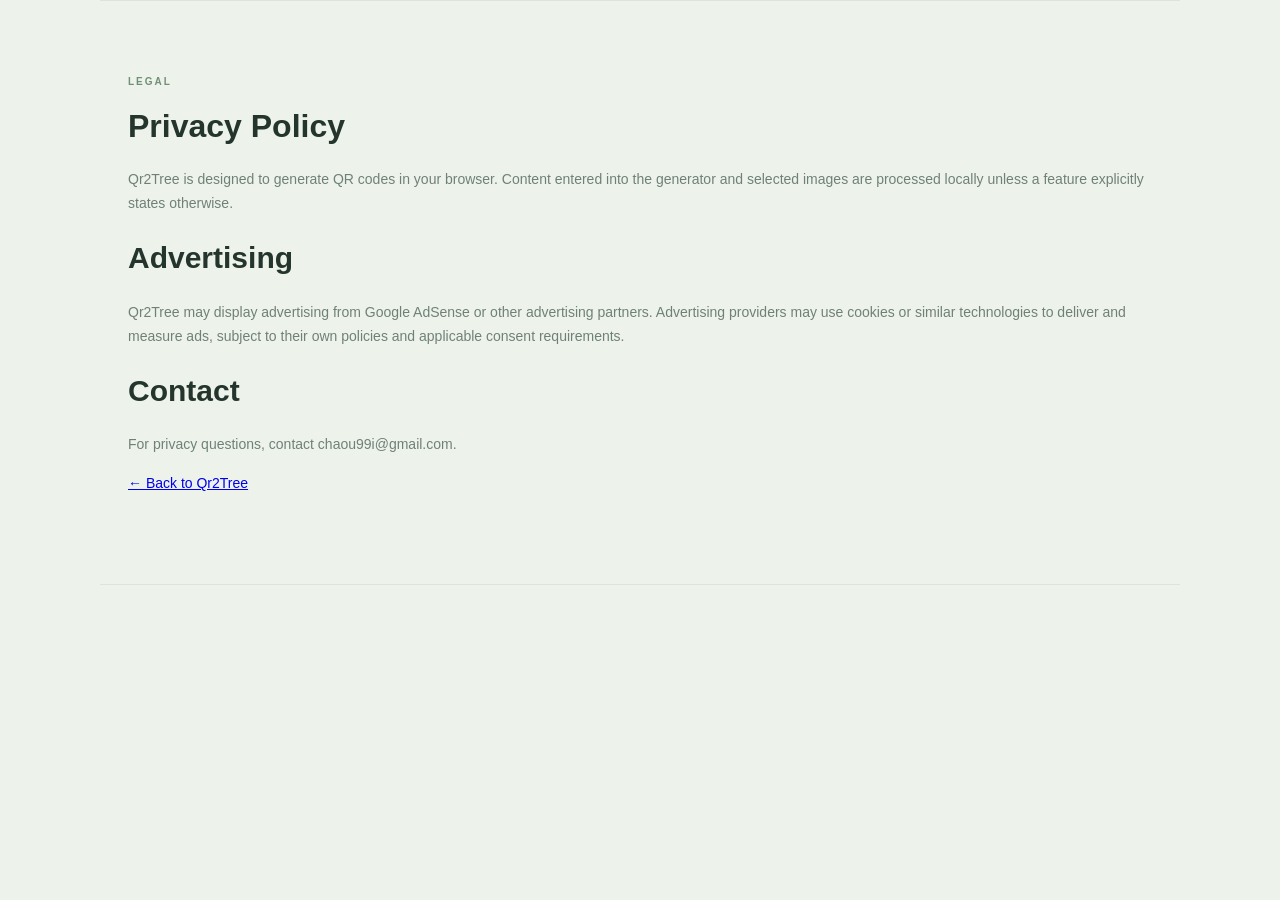
<file: privacy.html>
<!doctype html><html lang="en"><head><meta charset="utf-8"><meta name="viewport" content="width=device-width,initial-scale=1"><title>Privacy Policy — Qr2Tree</title><meta name="description" content="Qr2Tree privacy policy and information about browser-based QR generation and advertising."><link rel="stylesheet" href="styles.css"></head><body><main class="seo-copy"><div class="eyebrow">LEGAL</div><h1>Privacy Policy</h1><p>Qr2Tree is designed to generate QR codes in your browser. Content entered into the generator and selected images are processed locally unless a feature explicitly states otherwise.</p><h2>Advertising</h2><p>Qr2Tree may display advertising from Google AdSense or other advertising partners. Advertising providers may use cookies or similar technologies to deliver and measure ads, subject to their own policies and applicable consent requirements.</p><h2>Contact</h2><p>For privacy questions, contact chaou99i@gmail.com.</p><p><a href="index.html">← Back to Qr2Tree</a></p></main></body></html>
</file>
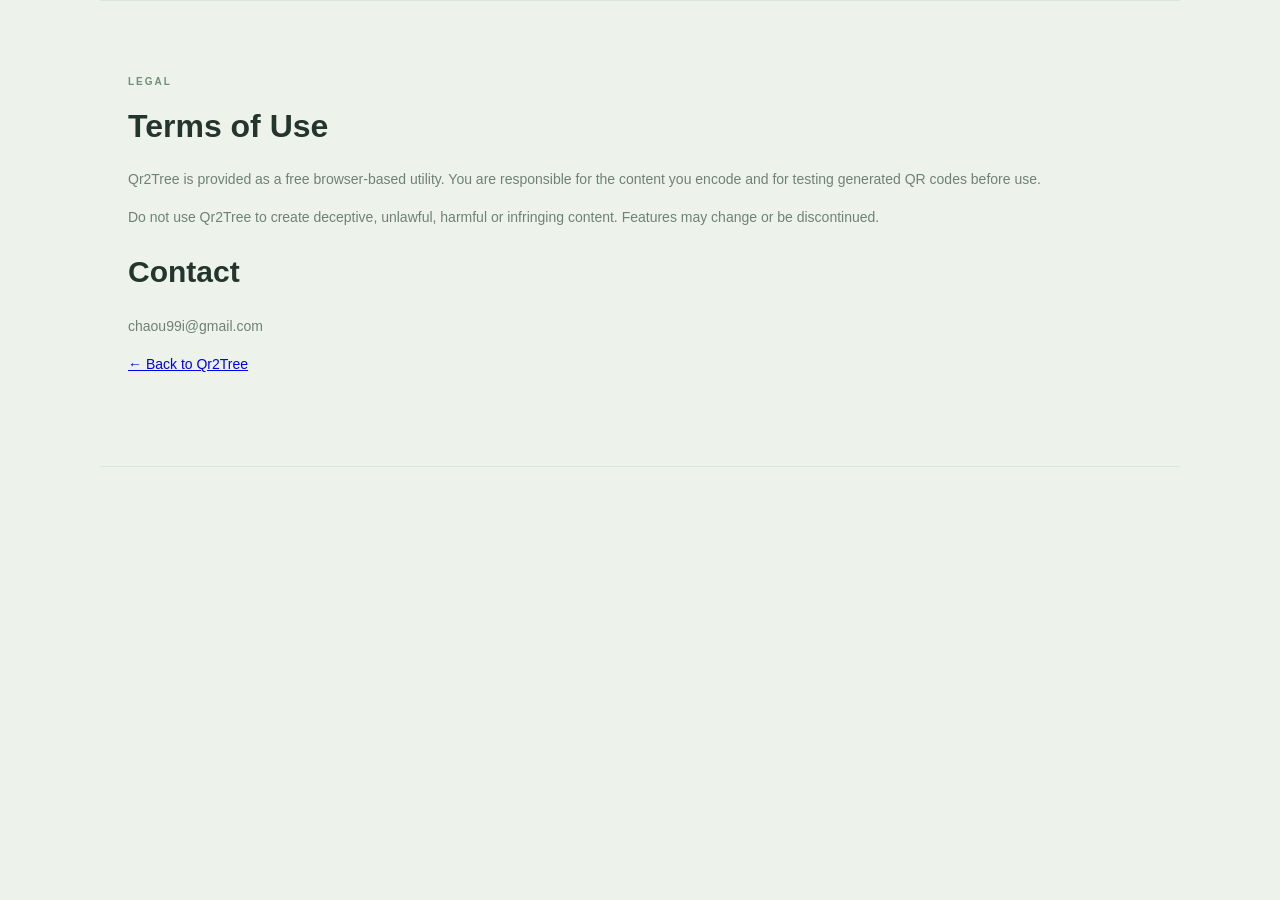
<file: terms.html>
<!doctype html><html lang="en"><head><meta charset="utf-8"><meta name="viewport" content="width=device-width,initial-scale=1"><title>Terms of Use — Qr2Tree</title><meta name="description" content="Terms of use for Qr2Tree QR code generator."><link rel="stylesheet" href="styles.css"></head><body><main class="seo-copy"><div class="eyebrow">LEGAL</div><h1>Terms of Use</h1><p>Qr2Tree is provided as a free browser-based utility. You are responsible for the content you encode and for testing generated QR codes before use.</p><p>Do not use Qr2Tree to create deceptive, unlawful, harmful or infringing content. Features may change or be discontinued.</p><h2>Contact</h2><p>chaou99i@gmail.com</p><p><a href="index.html">← Back to Qr2Tree</a></p></main></body></html>
</file>
<file: styles.css>
*{box-sizing:border-box}html{scroll-behavior:smooth}body{margin:0;font-family:Inter,'Noto Sans Arabic',sans-serif;background:#edf3ea;color:#24352d;overflow-x:hidden}.ambient{position:fixed;inset:0;pointer-events:none;background:radial-gradient(circle at 75% 15%,#d5e8d4 0,transparent 32%),radial-gradient(circle at 10% 80%,#e1ebe0 0,transparent 28%);z-index:-1}.nav{height:74px;display:flex;align-items:center;gap:28px;max-width:1180px;margin:auto;padding:0 28px}.brand{font-size:23px;font-weight:800;color:#243a2f;text-decoration:none;letter-spacing:-1px;margin-right:auto}.brand span{color:#70987a}.nav nav{display:flex;gap:25px}.nav nav a{color:#5f7066;text-decoration:none;font-size:13px}.pill,.sound{border:1px solid #cbd8cc;background:#f6f9f5;color:#516258;padding:9px 13px;border-radius:999px;cursor:pointer}.hero{max-width:1180px;margin:auto;min-height:650px;padding:55px 28px 80px;display:grid;grid-template-columns:.92fr 1.08fr;align-items:center;gap:30px}.hero-copy{position:relative;z-index:2}.eyebrow{font-size:10px;letter-spacing:2px;color:#718f78;font-weight:800;margin-bottom:15px}.hero h1{font-size:clamp(46px,6vw,75px);line-height:1.02;letter-spacing:-4px;margin:0 0 23px;color:#273a30}.hero h1 em{font-style:normal;color:#71947a}.hero p{max-width:570px;color:#69786f;line-height:1.75;font-size:16px}.cta{display:inline-flex;gap:20px;align-items:center;margin-top:14px;padding:14px 19px;border-radius:12px;background:#506f5a;color:#fff;text-decoration:none;font-weight:700;box-shadow:0 12px 30px #56755a26}.trust{display:flex;gap:15px;flex-wrap:wrap;margin-top:22px;color:#718076;font-size:11px}.tree-scene{height:500px;position:relative;overflow:hidden;border-radius:40px;background:linear-gradient(160deg,#dfeade,#f2f5ed);box-shadow:inset 0 0 70px #fff8;touch-action:none}.tree-scene canvas{width:100%;height:100%;display:block}.moon{position:absolute;width:130px;height:130px;border-radius:50%;background:#f8f3df;right:15%;top:11%;box-shadow:0 0 50px #e9e2bc;opacity:.8;pointer-events:none}.creator,.info,.faq,.seo-copy{max-width:1080px;margin:auto;padding:75px 28px}.section-title{display:flex;justify-content:space-between;align-items:end;margin-bottom:23px}.section-title h2,.info h2,.faq h2{font-size:39px;letter-spacing:-2px;margin:0;color:#2c4034}.section-title p{color:#748078;margin:8px 0 0;font-size:14px}.generator{display:grid;grid-template-columns:1fr 1.08fr;gap:22px;background:#f8faf7;border:1px solid #d8e1d7;border-radius:25px;padding:24px;box-shadow:0 25px 70px #64786612}.controls label{display:block;color:#5e6d64;font-size:12px;font-weight:600;margin-bottom:13px}.controls textarea{width:100%;resize:vertical;background:#fff;border:1px solid #d4ded3;border-radius:13px;padding:13px;color:#31443a;font:inherit;outline:none;margin-top:7px}.controls textarea:focus{border-color:#8eaa92}.upload{border:1px dashed #b9cabb;border-radius:13px;padding:14px}.upload input{display:none}.upload span{display:block;margin-top:7px;font-weight:400;color:#8a988f}.grid{display:grid;grid-template-columns:1fr 1fr 1fr;gap:10px}.grid select,.grid input{display:block;width:100%;margin-top:7px;background:#fff;color:#394c41;border:1px solid #d4ded3;border-radius:10px;padding:10px}.grid input{height:40px;padding:3px}.generate{width:100%;border:0;padding:14px;border-radius:12px;background:#5d7d65;color:#fff;font-size:14px;font-weight:800;cursor:pointer}.privacy-note{font-size:10px;color:#87948c;line-height:1.5}.result{min-height:470px;border-radius:19px;background:#edf3eb;border:1px solid #d8e2d6;display:flex;flex-direction:column;align-items:center;justify-content:center;gap:10px;overflow:hidden}.tree-preview{width:100%;height:350px;position:relative;display:flex;justify-content:center;align-items:center;overflow:hidden}.tree-preview canvas{width:100%;height:100%;display:block;touch-action:none}.tree-preview #qrcode{position:absolute;left:50%;top:52%;transform:translate(-50%,-50%);background:#fff;padding:9px;border-radius:9px;box-shadow:0 10px 30px #0002;z-index:4}.tree-preview #qrcode canvas,.tree-preview #qrcode img{display:block;width:145px!important;height:145px!important}.result #empty{font-size:12px;color:#7f8d84}.actions{display:flex;gap:7px;flex-wrap:wrap;justify-content:center;padding:0 10px 4px}.actions button{border:1px solid #cbd8cc;background:#f9fbf8;color:#52645a;padding:9px 11px;border-radius:9px;cursor:pointer;font-size:11px}.actions button:disabled{opacity:.35;cursor:not-allowed}.export-status{min-height:15px;font-size:10px;color:#718078;margin:0 0 9px}.steps{display:grid;grid-template-columns:repeat(3,1fr);gap:15px;margin-top:35px}.steps article{background:#f8faf7;border:1px solid #d9e2d8;border-radius:18px;padding:23px}.steps b{color:#839a87;font-size:12px}.steps h3{margin:25px 0 8px}.steps p,.seo-copy p,.faq p{color:#708078;line-height:1.75;font-size:14px}.seo-copy{border-top:1px solid #dce5db;border-bottom:1px solid #dce5db}.seo-copy h2{font-size:30px}.faq details{background:#f8faf7;border:1px solid #d9e2d8;border-radius:13px;padding:16px 18px;margin:9px 0}.faq summary{cursor:pointer;font-weight:700;color:#42554a}.faq p{margin-bottom:0}.sound{font-size:11px}footer{max-width:1180px;margin:auto;padding:55px 28px 35px;display:grid;grid-template-columns:1.4fr 1fr 1fr;gap:35px;border-top:1px solid #d6e0d5;color:#6c7b72}footer strong{font-size:22px;color:#34483b}footer p{font-size:12px}footer span{display:block;font-size:11px;font-weight:800;letter-spacing:1px;margin-bottom:12px;color:#7b8b81}footer a{display:block;color:#68786e;text-decoration:none;font-size:12px;margin:8px 0}.copyright{grid-column:1/-1;font-size:10px;color:#95a097;padding-top:15px}@media(max-width:800px){.nav{padding:0 18px}.nav nav{display:none}.hero{grid-template-columns:1fr;padding:30px 18px 55px}.tree-scene{height:390px;order:-1}.creator,.info,.faq,.seo-copy{padding:55px 18px}.generator{grid-template-columns:1fr}.section-title{align-items:start;gap:15px;flex-direction:column}.steps{grid-template-columns:1fr}.grid{grid-template-columns:1fr 1fr}.hero h1{letter-spacing:-2.5px}.tree-preview{height:320px}footer{grid-template-columns:1fr 1fr;padding:40px 18px}.copyright{grid-column:1/-1}}@media(max-width:450px){.grid{grid-template-columns:1fr}.hero h1{font-size:46px}.tree-scene{height:350px}.tree-preview{height:290px}.tree-preview #qrcode canvas,.tree-preview #qrcode img{width:125px!important;height:125px!important}}
</file>
